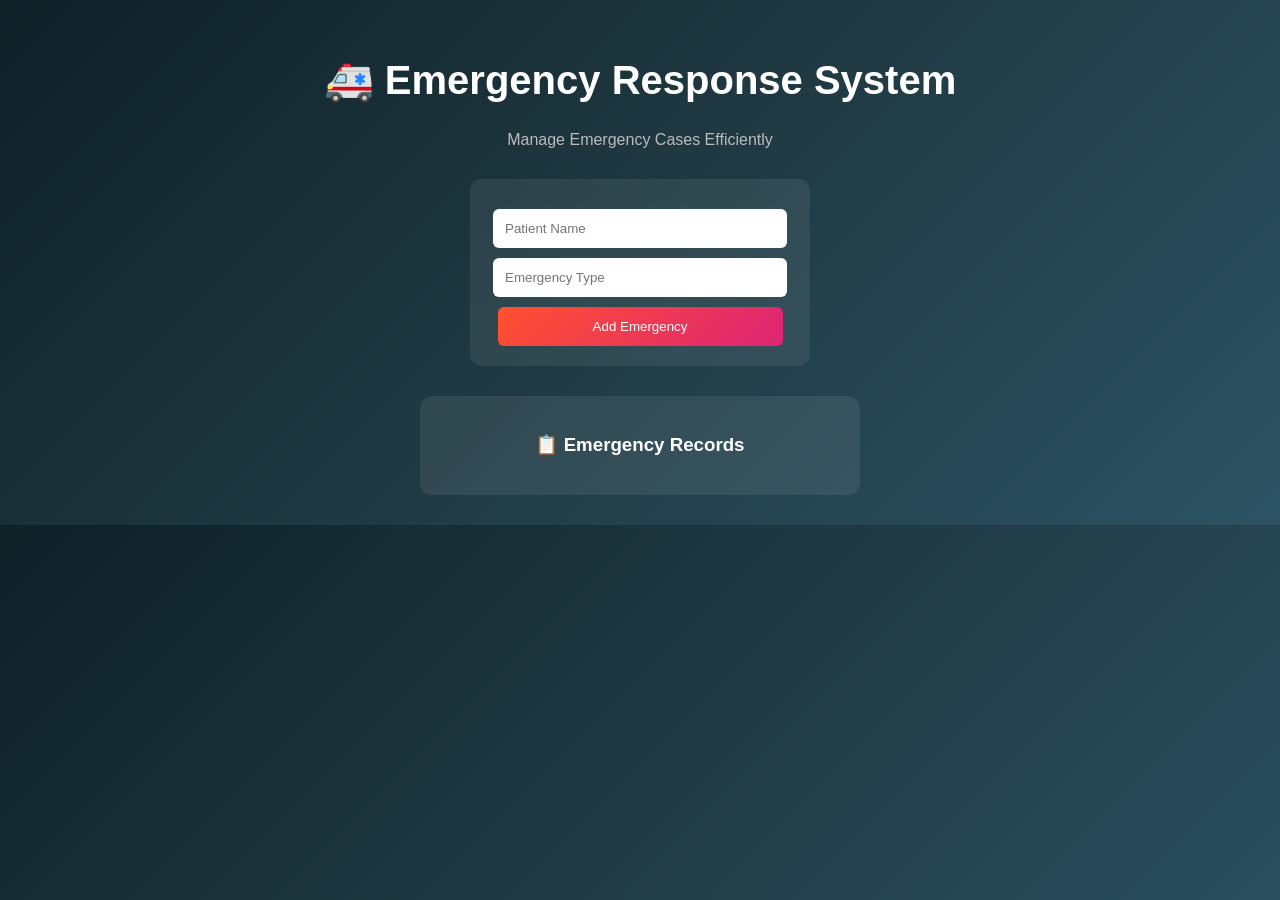
<file: index.html>
<!DOCTYPE html>
<html lang="en">
<head>
<meta charset="UTF-8">
<title>Emergency Response System</title>
<link rel="stylesheet" href="styles.css">
</head>
<body>

<div class="container">

  <h1>🚑 Emergency Response System</h1>
  <p class="subtitle">Manage Emergency Cases Efficiently</p>

  <div class="form-card">
    <input type="text" id="name" placeholder="Patient Name">
    <input type="text" id="type" placeholder="Emergency Type">
    <button onclick="addRecord()">Add Emergency</button>
  </div>

  <div class="records-card">
    <h3>📋 Emergency Records</h3>
    <ul id="records"></ul>
  </div>

</div>

<script src="script.js"></script>
</body>
</html>
</file>
<file: styles.css>
body {
  margin: 0;
  font-family: 'Segoe UI', sans-serif;
  background: linear-gradient(135deg, #0f2027, #203a43, #2c5364);
  color: white;
}

.container {
  text-align: center;
  padding: 30px;
}

h1 {
  font-size: 2.5rem;
}

.subtitle {
  color: #bbb;
  margin-bottom: 30px;
}

.form-card {
  background: rgba(255,255,255,0.08);
  padding: 20px;
  border-radius: 12px;
  width: 300px;
  margin: auto;
  backdrop-filter: blur(10px);
}

input {
  display: block;
  width: 90%;
  margin: 10px auto;
  padding: 12px;
  border-radius: 6px;
  border: none;
}

button {
  padding: 12px;
  width: 95%;
  border: none;
  border-radius: 6px;
  background: linear-gradient(135deg,#ff512f,#dd2476);
  color: white;
  cursor: pointer;
  transition: 0.3s;
}

button:hover {
  transform: scale(1.05);
}

.records-card {
  margin-top: 30px;
  background: rgba(255,255,255,0.08);
  padding: 20px;
  border-radius: 12px;
  width: 400px;
  margin-left: auto;
  margin-right: auto;
}

li {
  list-style: none;
  background: rgba(255,255,255,0.1);
  margin: 10px;
  padding: 10px;
  border-radius: 6px;
}
</file>
